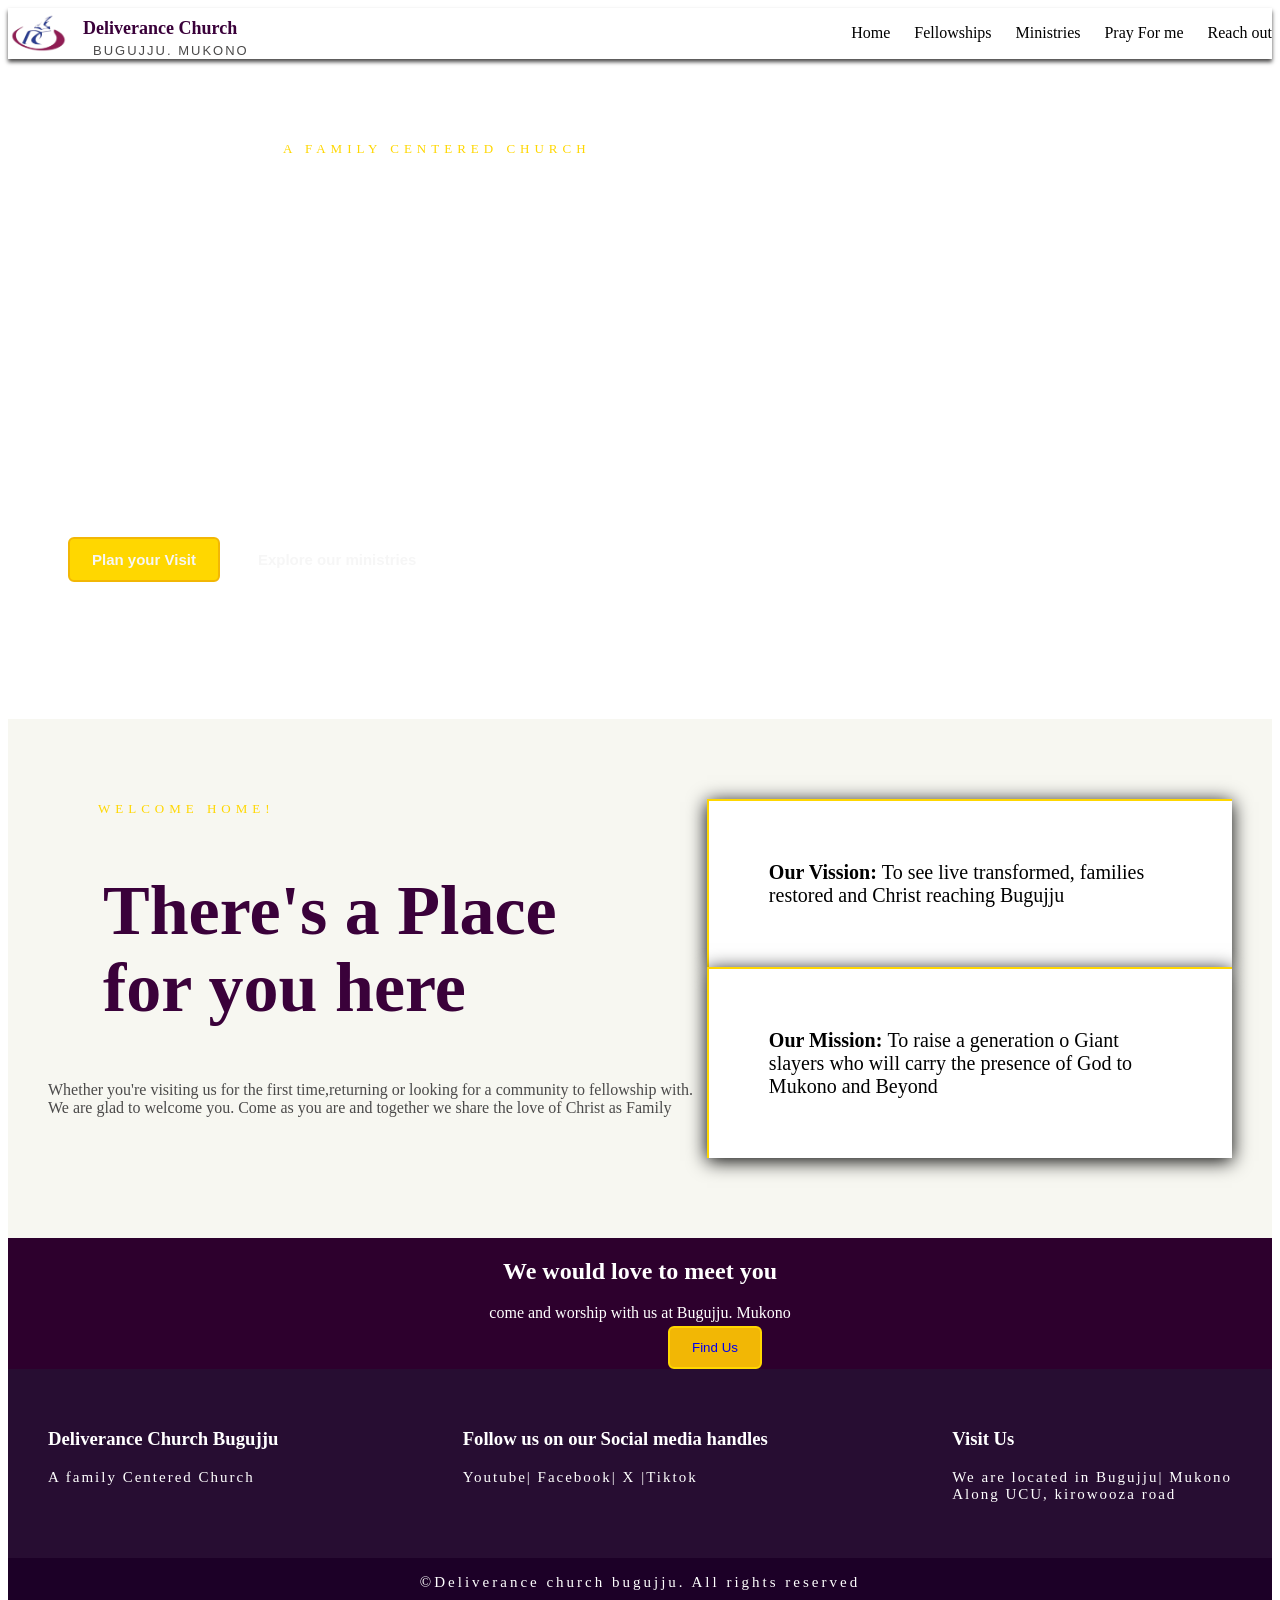
<file: index.html>
<!DOCTYPE html>
<html lang="en">
<head>
    <meta charset="UTF-8">
    <meta name="viewport" content="width=device-width, initial-scale=1.0">
    <title>Deliverance Church/ </title>
    <link rel="stylesheet" href="style.css">
</head>
<body>
    <header class="header">
        <div class="logo_area">
            <img class="logo" src="./WhatsApp_Image_2026-11-09_at_16.35.35-removebg-preview.png"><span class="brand_name">Deliverance Church<small> BUGUJJU. MUKONO</small></span>
            <!-- <h3>Deliverance Church bugujju</h3> -->
        </div>
        <nav>
            <ul class="nav_list">
                <li><a href="index.html">Home</a></li>
                <li><a href="fellowships.html">Fellowships</a></li>
                <li><a href="ministries.html">Ministries</a></li>
                <li><a href="pray.html">Pray For me</a></li>
                <li><a href="reach.html">Reach out</a></li>
            </ul>
        </nav>
    </header>
    <main>
        <section class="hero">
            <div class="content">
                <span class="motto">A FAMILY CENTERED CHURCH</span>
                <h1>Discover Faith.<br>Find a Family. Do Kingdom Business.</h1>
                <p>Welcome to Deliverance church Bugujju. We are a community of growing in christ, building stronger family bonds and sharing the love of Christ with Bugujju, Mukono and beyond</p>
            </div>
            <div class="actions">
                <button class="visit"><a href="reach.html">Plan your Visit</a></button>
            
                <button class="ministries"><a href="ministries.html">Explore our ministries</a></button>
            
            </div>
            </section>
            <section class="welcome">
                <div class="home">
                    <span class="motto">WELCOME HOME!</span>
                    <h1>There's a Place for you here</h1>
                    <p>Whether you're visiting us for the first time,returning or looking for a community to fellowship with. We are glad to welcome you. Come as you are and together we share the love of Christ as Family</p>
                </div>
                <div class="values">
                    <div class="value">
                        <strong>Our Vission: </strong><span>To see live transformed, families restored and Christ reaching Bugujju</span>
                    </div>
                    <div class="value_2">
                        <strong>Our Mission: </strong><span>To raise a generation o Giant slayers who will carry the presence of God to Mukono and Beyond</span>
                    
            </section>
    </main>
    <footer class="site_footer">
        <div class="footer_info">
        <h2>We would love to meet you</h2>
        <p>come and worship with us at Bugujju. Mukono</p>
        </div>
        <div class="btn">
        <button class="find_us"><a href="reach.html">Find Us</a></button>
    
        </div>
    </footer>
    <footer class="main_footer">
        <div class="footer_name">
        <h3>Deliverance Church Bugujju</h3>
        <p>A family Centered Church</p>
        </div>
        <div class="platforms">
            <h3>Follow us on our Social media handles</h3>
            <p>Youtube| Facebook| X |Tiktok</p>
        </div>
        <div class="location_1">
            <h3>Visit Us</h3>
            <p>We are located in Bugujju| Mukono <br> Along UCU, kirowooza road</p>
        </div>
       

    </footer>
    <footer class="copy">
        <p>&copy;Deliverance church bugujju. All rights reserved</p>
    </footer>
   
       

</body>
</html>
</file>
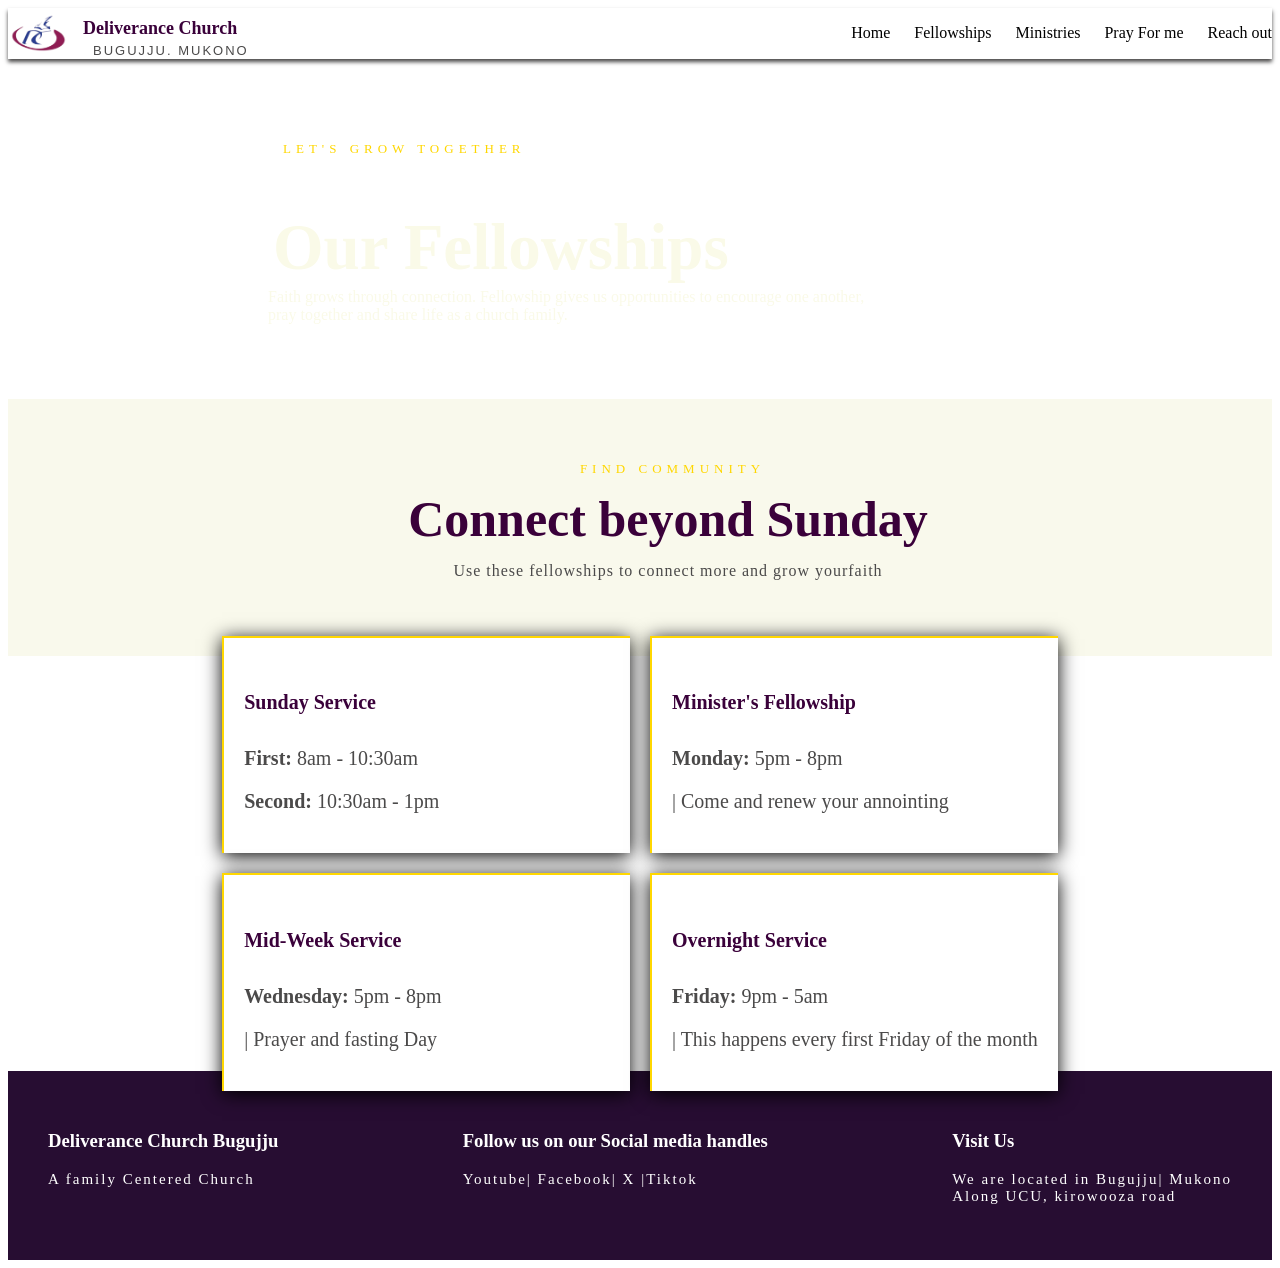
<file: fellowships.html>
<!DOCTYPE html>
<html lang="en">
<head>
    <meta charset="UTF-8">
    <meta name="viewport" content="width=device-width, initial-scale=1.0">
    <title>Deliverance Church</title>
    <link rel="stylesheet" href="style.css">
</head>
<body>
    <header class="header">
        <div class="logo_area">
            <img class="logo" src="./WhatsApp_Image_2026-11-09_at_16.35.35-removebg-preview.png"><span class="brand_name">Deliverance Church<small> BUGUJJU. MUKONO</small></span>
            <!-- <h3>Deliverance Church bugujju</h3> -->
        </div>
        <nav>
            <ul class="nav_list">
                <li><a href="index.html">Home</a></li>
                <li><a href="fellowships.html">Fellowships</a></li>
                <li><a href="ministries.html">Ministries</a></li>
                <li><a href="pray.html">Pray For me</a></li>
                <li><a href="reach.html">Reach out</a></li>
            </ul>
        </nav>
    </header>
    <main>
        <section class="hero_2">
            <div class="content">
            <span class="motto">LET'S GROW TOGETHER</span>
            <h1>Our Fellowships</h1>
            <p>Faith grows through connection. Fellowship gives us opportunities to encourage one another, pray together and share life as a church family.</p>
            </div>
        </section>
        <section class="min_hero">
            <div class="min">
                <span class="motto">FIND COMMUNITY </span>
                <h1>Connect beyond Sunday</h1>
                <p>Use these fellowships to connect more and grow yourfaith </p>
            </div>
            </section>
            <section class="services_sec">
                <div class="service_grid">
                <div class="service">
                    <h5>Sunday Service</h5>
                    <p><strong>First:</strong> 8am - 10:30am</p>
                    <p><strong>Second:</strong> 10:30am - 1pm</p>
                </div>
                <div class="service_2">
                    <h5>Minister's Fellowship</h5>
                    <p><strong>Monday:</strong> 5pm - 8pm</p>
                    <p>| Come and renew your annointing</p>
                    
                </div>
                <div class="service_3">
                    <h5>Mid-Week Service</h5>
                    <p><strong>Wednesday: </strong> 5pm - 8pm</p>
                    <p>| Prayer and fasting Day</p>
                </div>
                <div class="service_4">
                    <h5>Overnight Service</h5>
                    <p><strong>Friday: </strong> 9pm - 5am</p>
                    <p>| This happens every first Friday of the month</p>
                </div>
                </div>
            </section>
    </main>
    <footer class="main_footer">
        <div class="footer_name">
        <h3>Deliverance Church Bugujju</h3>
        <p>A family Centered Church</p>
        </div>
        <div class="platforms">
            <h3>Follow us on our Social media handles</h3>
            <p>Youtube| Facebook| X |Tiktok</p>
        </div>
        <div class="location_1">
            <h3>Visit Us</h3>
            <p>We are located in Bugujju| Mukono <br> Along UCU, kirowooza road</p>
        </div>
       

    </footer>
</body>
</html>
</file>
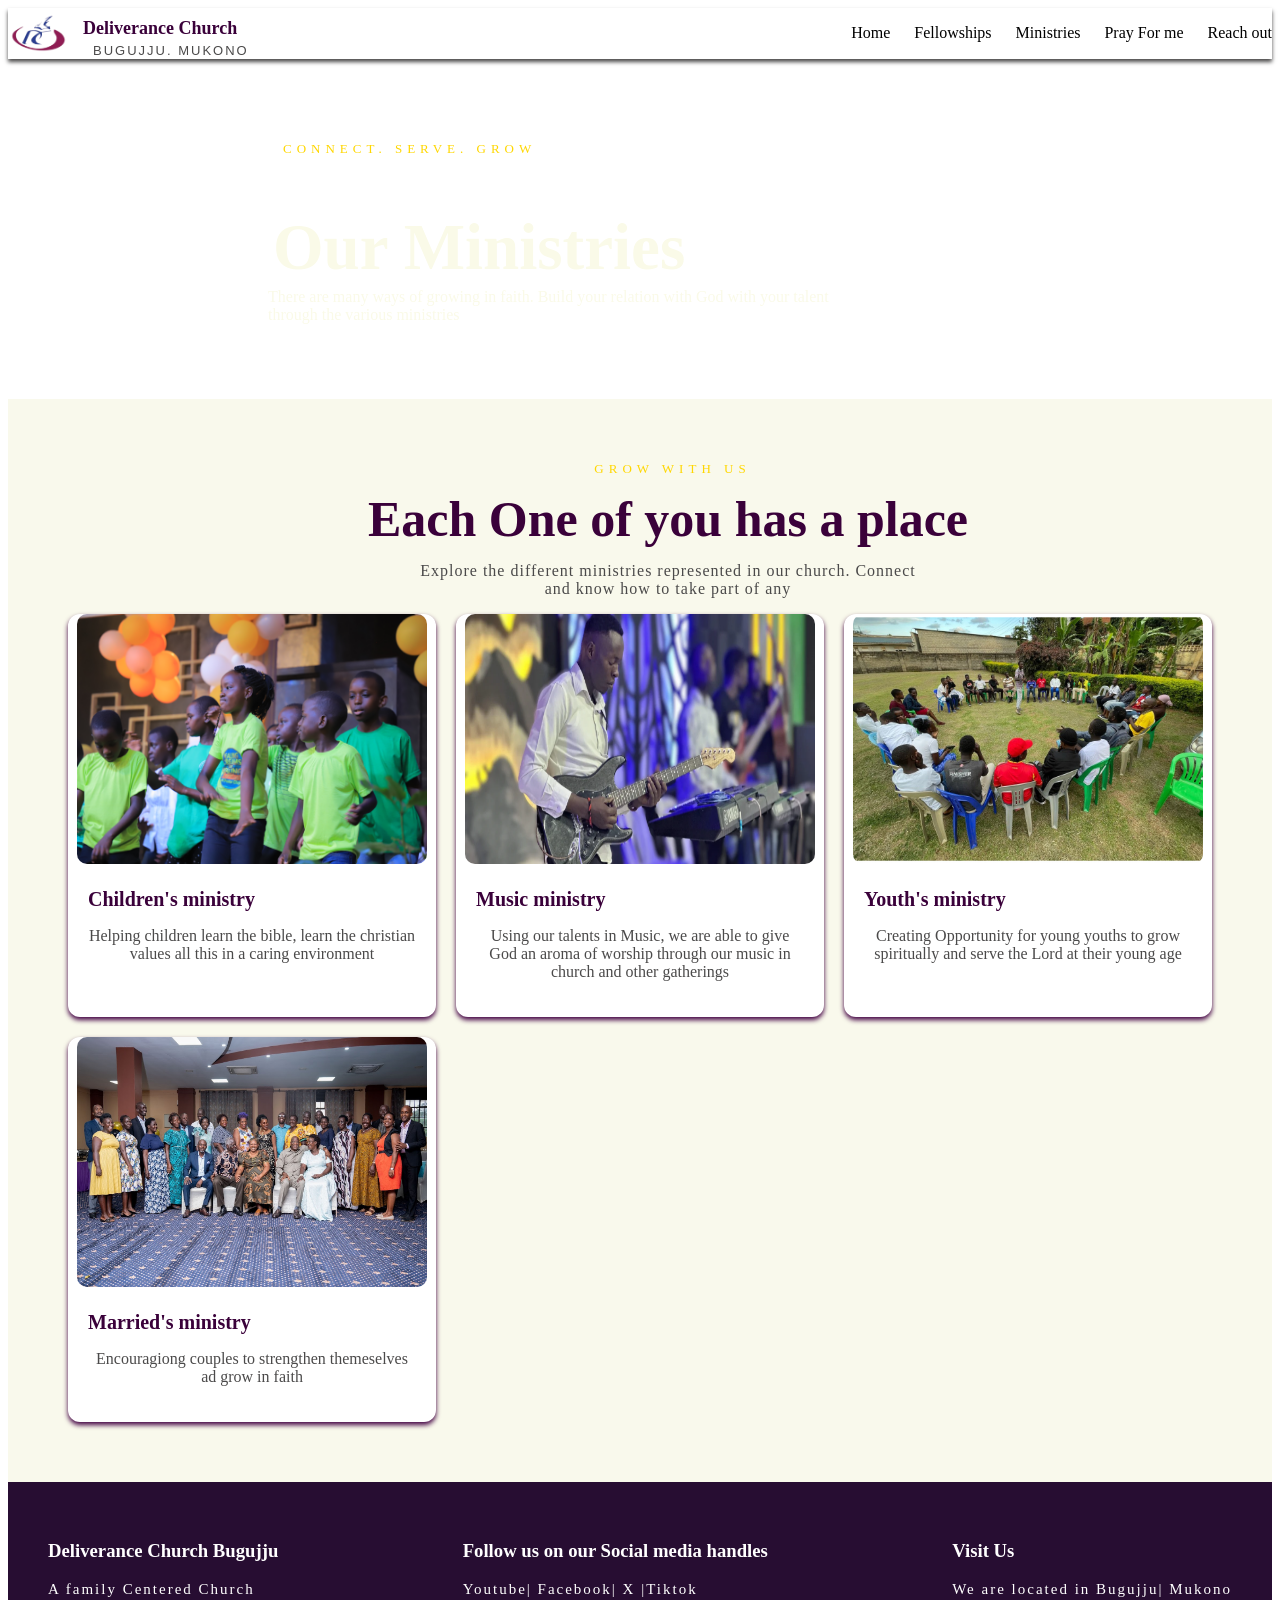
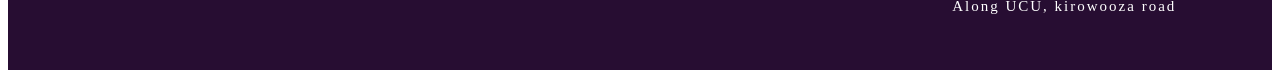
<file: ministries.html>
<!DOCTYPE html>
<html lang="en">
<head>
    <meta charset="UTF-8">
    <meta name="viewport" content="width=device-width, initial-scale=1.0">
    <title>Document</title>
    <link rel="stylesheet" href="style.css">
</head>
<body>
    <header class="header">
        <div class="logo_area">
            <img class="logo" src="./WhatsApp_Image_2026-11-09_at_16.35.35-removebg-preview.png"><span class="brand_name">Deliverance Church<small> BUGUJJU. MUKONO</small></span>
            <!-- <h3>Deliverance Church bugujju</h3> -->
        </div>
        <nav>
            <ul class="nav_list">
                <li><a href="index.html">Home</a></li>
                <li><a href="fellowships.html">Fellowships</a></li>
                <li><a href="ministries.html">Ministries</a></li>
                <li><a href="pray.html">Pray For me</a></li>
                <li><a href="reach.html">Reach out</a></li>
            </ul>
        </nav>
    </header>
    <main>
        <section class="hero_2">
            <div class="content">
            <span class="motto">CONNECT. SERVE. GROW</span>
            <h1>Our Ministries</h1>
            <p>There are many ways of growing in faith. Build your relation with God with your talent through the various ministries</p>
            </div>
        </section>
        <section class="min_hero">
            <div class="min">
                <span class="motto">GROW WITH US</span>
                <h1>Each One of you has a place</h1>
                <p>Explore the different ministries represented in our church. Connect and know how to take part of any</p>
            </div>
            <div class="cards">
                <div class="img_card">
                <img src="kid.JPG">
                <div class="card_text">
                <h4>Children's ministry</h4>
                <p>Helping children learn the bible, learn the christian values all this in a caring environment</p>
                </div>
                </div>
                
                <div class="img_card">
                <img src="music.webp">
                <div class="card_text">
                <h4>Music ministry</h4>
                <p>Using our talents in Music, we are able to give God an aroma of worship through our music in church and other gatherings</p>
                </div>
                </div>
                
                <div class="img_card">
                <img src="youth.jpg">
                <div class="card_text">
                <h4>Youth's ministry</h4>
                <p>Creating Opportunity for young youths to grow spiritually and serve the Lord at their young age</p>
                </div>
                </div>
                
                <div class="img_card">
                <img src="marrieds.jpg">
                <div class="card_text">
                <h4>Married's ministry</h4>
                <p>Encouragiong couples to strengthen themeselves ad grow in faith</p>
                </div>
                </div>
                
            </div>
        </section>
    </main>
    <footer class="main_footer">
        <div class="footer_name">
        <h3>Deliverance Church Bugujju</h3>
        <p>A family Centered Church</p>
        </div>
        <div class="platforms">
            <h3>Follow us on our Social media handles</h3>
            <p>Youtube| Facebook| X |Tiktok</p>
        </div>
        <div class="location_1">
            <h3>Visit Us</h3>
            <p>We are located in Bugujju| Mukono <br> Along UCU, kirowooza road</p>
        </div>
       

    </footer>
    
</body>
</html>
</file>
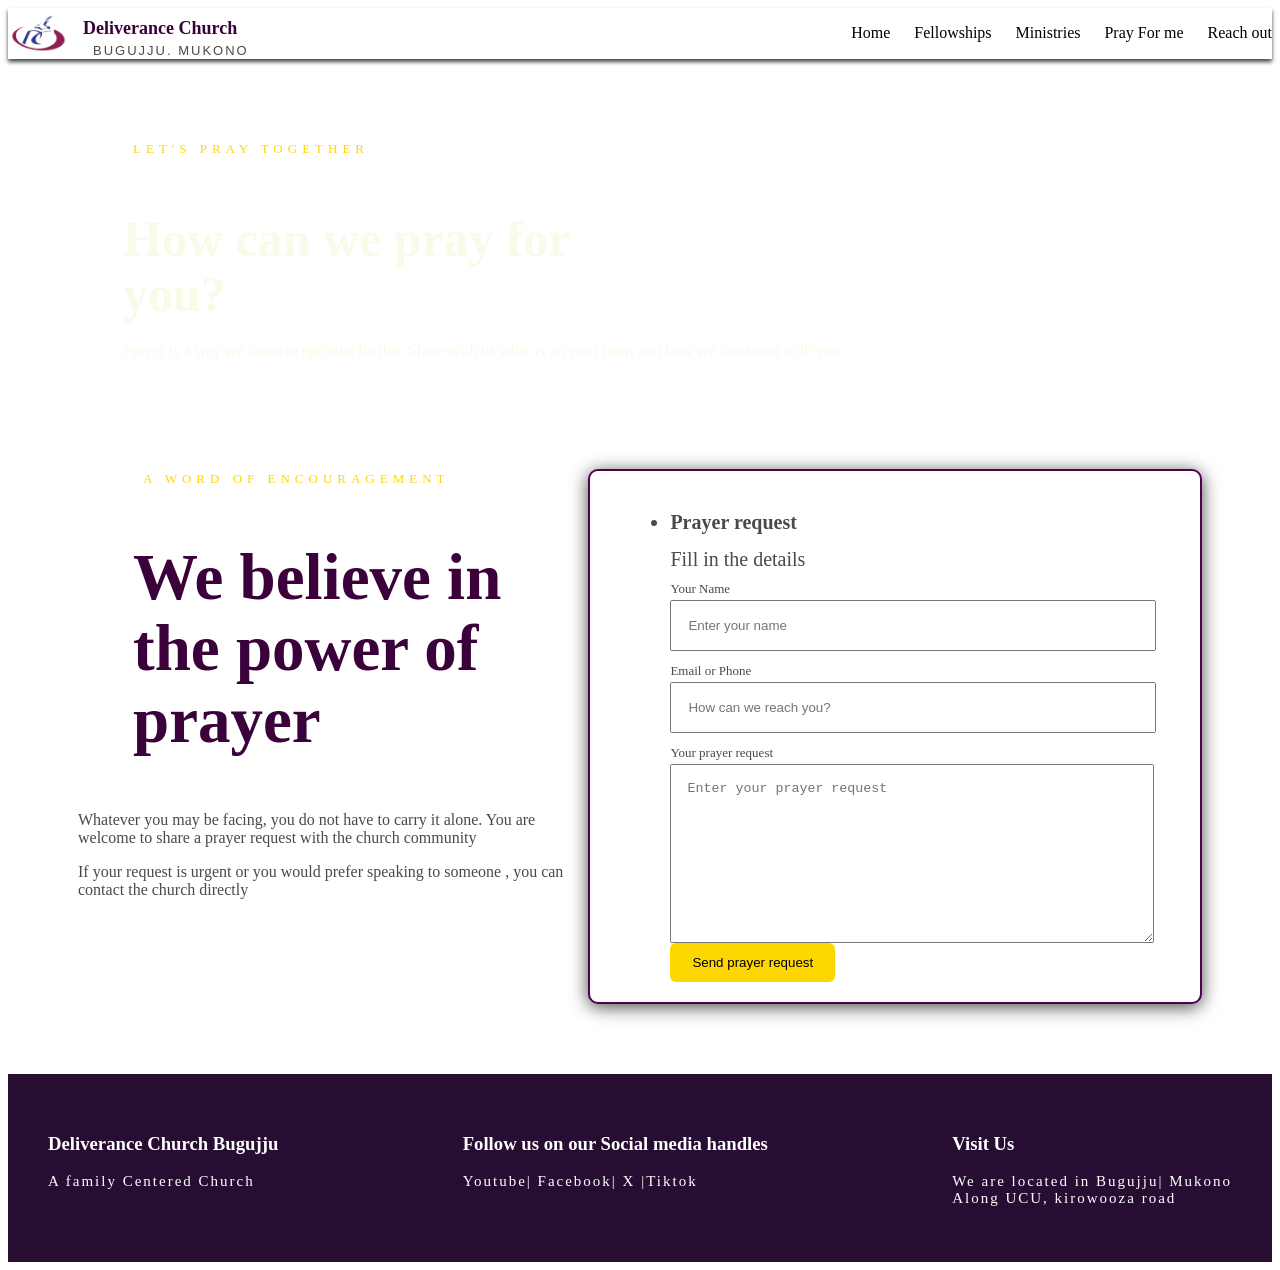
<file: pray.html>
<!DOCTYPE html>
<html lang="en">
<head>
    <meta charset="UTF-8">
    <meta name="viewport" content="width=device-width, initial-scale=1.0">
    <title>Document</title>
    <link rel="stylesheet" href="style.css">
</head>
<body>
   <header class="header">
        <div class="logo_area">
            <img class="logo" src="./WhatsApp_Image_2026-11-09_at_16.35.35-removebg-preview.png"><span class="brand_name">Deliverance Church<small> BUGUJJU. MUKONO</small></span>
            <!-- <h3>Deliverance Church bugujju</h3> -->
        </div>
        <nav>
            <ul class="nav_list">
                <li><a href="index.html">Home</a></li>
                <li><a href="fellowships.html">Fellowships</a></li>
                <li><a href="ministries.html">Ministries</a></li>
                <li><a href="pray.html">Pray For me</a></li>
                <li><a href="reach.html">Reach out</a></li>
            </ul>
        </nav>
    </header>
    <main>
        <section class="hero_2">
            <div class="content_1">
            <span class="motto">LET'S PRAY TOGETHER</span>
            <h1>How can we pray for you?</h1>
            <p>Prayer is a way we can win spiritual battles. Share with us what is on your heart and how we can stand with you</p>
            </div>
        </section>
        <section class="prayer">
            <div class="pray">
                <span class="motto">A WORD OF ENCOURAGEMENT</span>
                <h1>We believe in the power of prayer</h1>
                <p>Whatever you may be facing, you do not have to carry it alone. You are welcome to share a prayer request with the church community</p>
                <p>If your request is urgent or you would prefer speaking to someone , you can contact the church directly</p>
            </div>
            <div class="form">
                <form>
                    <h4>Prayer request</h4>
                    <p>Fill in the details </p>
                    <label for="name">Your Name</label>
                    <input type="name" id="name" required
                    placeholder="Enter your name">
                    <label for="email">Email or Phone</label>
                    <input type="number,email" id="email,number" placeholder="How can we reach you?">
                    <label for="request">Your prayer request</label>
                    <textarea placeholder="Enter your prayer request"></textarea>
                </form>
                <button class="submit" type="submit">Send prayer request</button>
            </div>
        </section>
    </main>
   <footer class="main_footer">
        <div class="footer_name">
        <h3>Deliverance Church Bugujju</h3>
        <p>A family Centered Church</p>
        </div>
        <div class="platforms">
            <h3>Follow us on our Social media handles</h3>
            <p>Youtube| Facebook| X |Tiktok</p>
        </div>
        <div class="location_1">
            <h3>Visit Us</h3>
            <p>We are located in Bugujju| Mukono <br> Along UCU, kirowooza road</p>
        </div>
       

    </footer> 
    
</body>
</html>
</file>
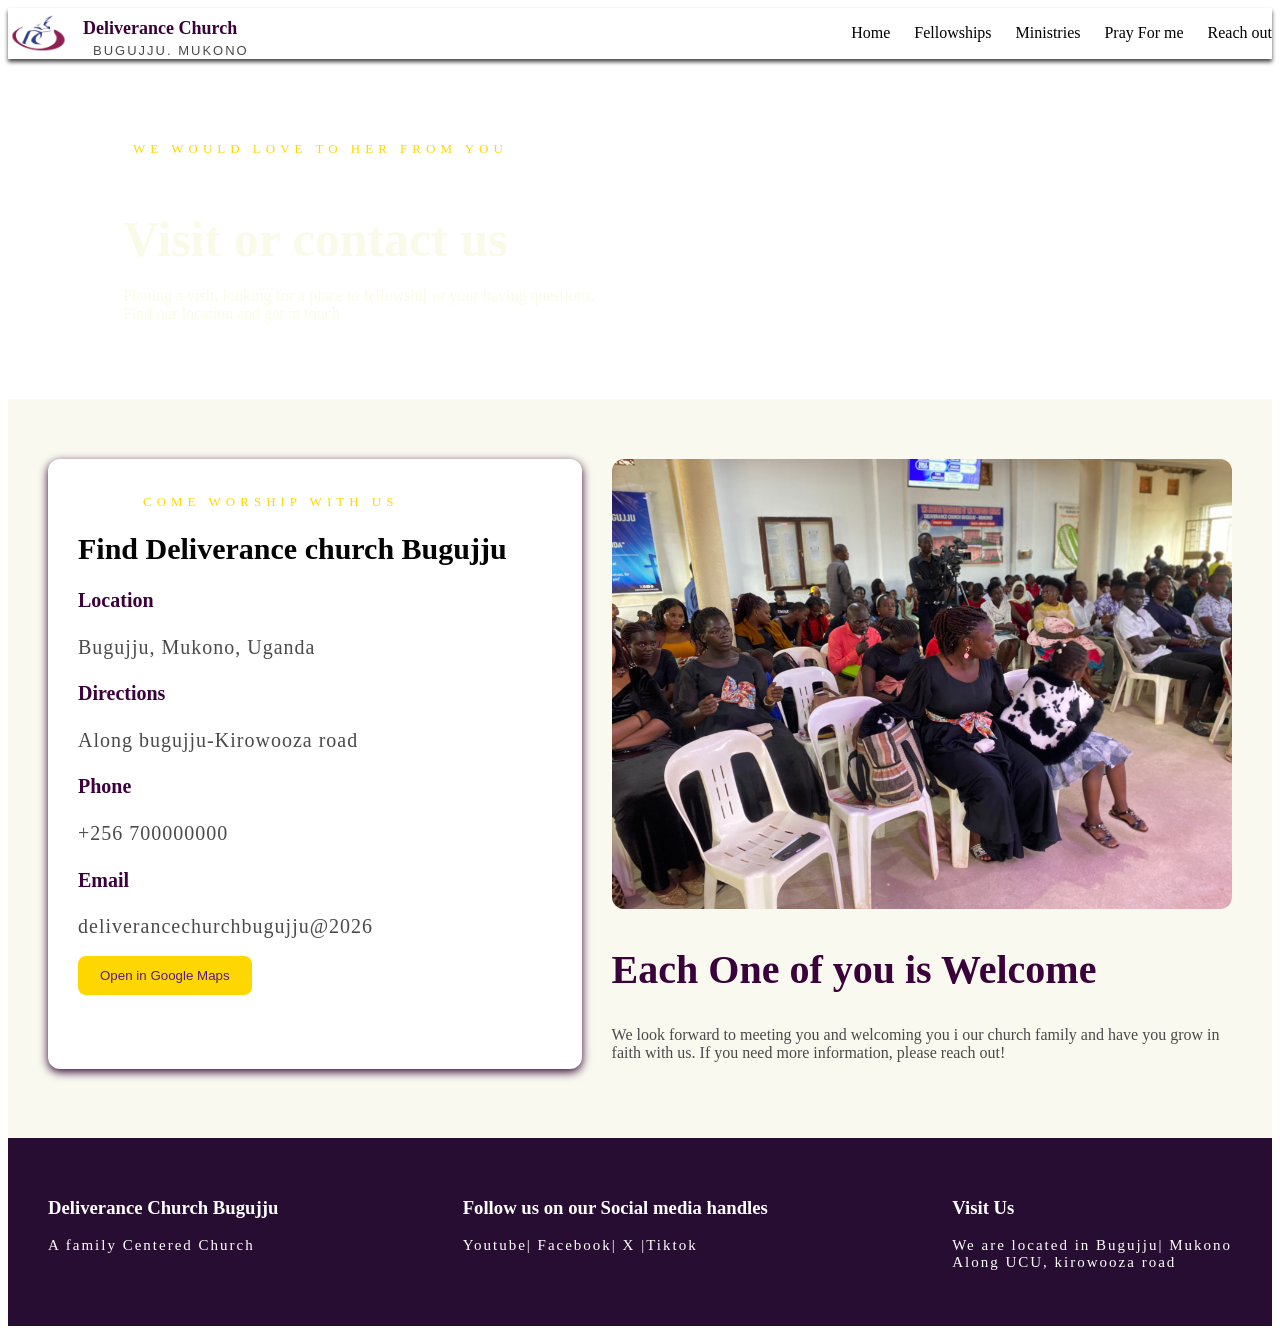
<file: reach.html>
<!DOCTYPE html>
<html lang="en">
<head>
    <meta charset="UTF-8">
    <meta name="viewport" content="width=device-width, initial-scale=1.0">
    <title>Document</title>
    <link rel="stylesheet" href="style.css">
</head>
<body>
    <header class="header">
        <div class="logo_area">
            <img class="logo" src="./WhatsApp_Image_2026-11-09_at_16.35.35-removebg-preview.png"><span class="brand_name">Deliverance Church<small> BUGUJJU. MUKONO</small></span>
            <!-- <h3>Deliverance Church bugujju</h3> -->
        </div>
        <nav>
            <ul class="nav_list">
                <li><a href="index.html">Home</a></li>
                <li><a href="fellowships.html">Fellowships</a></li>
                <li><a href="ministries.html">Ministries</a></li>
                <li><a href="pray.html">Pray For me</a></li>
                <li><a href="reach.html">Reach out</a></li>
            </ul>
        </nav>
    </header>
    <main>
        <section class="hero_2">
            <div class="content_1">
            <span class="motto">WE WOULD LOVE TO HER FROM YOU</span>
            <h1>Visit or contact us</h1>
            <p>Planing a visit, looking for a place to fellowshi[ or your having questions.<br> Find our location and get in touch</p>
            </div>
        </section>
        <section class="location">
            <div class="direction">
                <span class="motto">COME WORSHIP WITH US</span>
                <h2>Find Deliverance church Bugujju</h2>
            
            <div class="visit_item">
                <h4>Location</h4>
                <p>Bugujju, Mukono, Uganda</p>
            </div>
            <div class="visit_item">
                <h4>Directions</h4>
                <p>Along bugujju-Kirowooza road</p>
            </div>
            <div class="visit_item">
                <h4>Phone</h4>
                <p>+256 700000000</p>
            </div>
            <div class="visit_item">
                <h4>Email</h4>
                <p>deliverancechurchbugujju@2026</p>
            </div>
            <button class="map"><a href="">Open in Google Maps</a></button>
            </div>
            <div class="visit_right">
                <img src="IMG_7106.jpg">
                <h2>Each One of you is Welcome</h2>
                <p>We look forward to meeting you and welcoming you i our church family and have you grow in faith with us. If you need more information, please reach out! </p>
            </div>
        </section>
    </main>
    <footer class="main_footer">
        <div class="footer_name">
        <h3>Deliverance Church Bugujju</h3>
        <p>A family Centered Church</p>
        </div>
        <div class="platforms">
            <h3>Follow us on our Social media handles</h3>
            <p>Youtube| Facebook| X |Tiktok</p>
        </div>
        <div class="location_1">
            <h3>Visit Us</h3>
            <p>We are located in Bugujju| Mukono <br> Along UCU, kirowooza road</p>
        </div>
       

    </footer>
</body>
</html>
</file>
<file: style.css>
p{}
.header{
    background-color: white;
    box-shadow: 0 3px 4px rgb(75, 74, 74);
    display:flex;
    justify-content: space-between;
     color:rgb(58, 1, 58);
    font-weight: lighter;
    position: sticky;
    top: 0;
    
}
.brand_name{
    color: rgb(58, 1, 58);
    font-size: 18px;
    font-weight: 800;
    line-height: 1.15;
    font-family: serif;
    margin-left: 10px;
    margin-top: 10px;
    
}
.brand_name small{
    display: block;
    font-size: small;
    margin-top: 5px;
    color:rgb(75, 74, 74) ;
    font-weight: 300;
    font-family: 'Trebuchet MS', 'Lucida Sans Unicode', 'Lucida Grande', 'Lucida Sans', Arial, sans-serif;
    letter-spacing: 2px;
    margin-left: 10px;
    
}




.nav_list{
    display: flex;
    list-style: none;
    gap: 24px;
}
nav ul li a{
    text-decoration: none;
    color:#000000
}

.logo{
    width: 60px;
    height: 40px;
    object-fit: contain;
}
.hero{
    background-image: linear-gradient(rgba(34, 1, 54, 0.75)), url("6efd0427-ec1e-40d9-b756-39658d7654d5.JPG");
    background-size: cover;
    background-position: center;
    height: 500px;
    color: white;
    padding: 80px 60px;
    text-align:left;
    
}
.logo_area{
    display: flex;
    align-items: center;
    gap: 5px;
}
.motto{
    color: gold;
    letter-spacing: 5px;
    font-size: 13px;
    margin-left: 65px;
}
h1{
    font-size: 65px;
    margin: 55px ;
    line-height: 1.1;
    max-width: 550px;
}
.hero p{
    font-size: 16px;
    line-height: 1.6;
    max-width: 550px;
    margin: 55px;


}
.content{
    margin-left: 150px;
}
.visit, .ministries{
    padding: 12px 22px;
    font-size: 15px;
    font-weight: bold;
    border-radius: 6px;
    margin-right: 10px;
   

}
.actions a{
    text-decoration: none;
    color: rgb(246, 246, 246);
}
.visit{
    background-color: gold;
    border: 2px solid #f2b705;
    color: black;

}
.ministries{
    background-color: transparent;
    color: white;
    border: 2px solid white;
}
.actions a.visit{
    background-color: #f2b705;
    border: 2px solid #f2b705;
    color: black;
}
.welcome{
    padding: 80px;
    background-color: rgb(247, 247, 241);
    display:flex;
    padding: 80px 40px;
}
.members{
    width: 100%;
    border-radius: 12px;
}
.home span{
    margin: 50px;
    padding-top: 60px;
    margin-top: 50px;
    
}
.home h1{
    font-size: 70px;
    color: rgb(58, 1, 58);
}
.home p{
    color: rgb(75, 74, 74);
}
.value, .value_2{
    padding: 60px;
    border: 2px solid gold;
    border-right: 2px;
    border-bottom: 2px;
    background-color: white;
    box-shadow: 0 3px 18px;
    font-size: 20px;
}
.site_footer{
    align-content: center;
    background-color: rgb(45, 0, 45);
    color: white;
}
.footer_info{
    display: block;
    align-content: center;
    text-align: center;
    

}
.find_us{
    background-color: #f2b705;
    margin-left: 660px;
    padding: 12px 22px;
    margin-top: -80px;
    border: 2px solid gold;
    border-radius: 6px;
}
.find_us a{
    text-decoration: none;
}
.main_footer{
    background-color: rgba(28, 0, 39,0.95);
    color: white;
    padding: 40px;
    display: flex;
    justify-content: space-between;
}
.main_footer p{
    font-size: 20px;
    font-weight: lighter;
    font-size: 15px;
    letter-spacing: 2px;
}
.copy{
    background-color: rgb(28, 0, 39);
    padding: 1px;
    color: white;
    font-weight: light;
    text-align: center;
    font-size: 15px;
    letter-spacing: 3px;
}
.content p{
    margin-left: 50px;
    max-width: 600px;
    margin-top: -50px;
    font-weight: 10px;
    

}
.hero_2{
     background-image: linear-gradient(rgba(32, 1, 32, 0.8)), url("947e3115-6610-4036-a808-8d89ff63f310.JPG");
    background-size: cover;
    background-position: center;
    height: 180px;
    color: rgb(250, 250, 232);
    padding: 80px 60px;
    text-align:left;
    
}
.min_hero{
    background-color: rgb(249, 249, 236);
    text-align: center;
    padding: 60px;
}
.min h1{
    color: rgb(58, 1, 58);
    margin-left: 200px;
    margin-top: 15px;
    font-size: 50px;
    max-width: 800px;
}
.min h4{
    font-size: 32px;
}
.min p{
    color: rgb(75, 74, 74);
    max-width: 500px;
    margin-left: 350px;
    margin-top: -40px;
    letter-spacing: 1px;
}    
.cards img{
    width: 350px;
    height: 250px;
    border-radius: 10px;

}
.cards{
    display: grid;
    grid-template-columns: repeat(3, 1fr);
    gap: 20px;
    margin: 0 auto;
}  
.card_text{
    padding: 20px;
}
.card_text h4{
    margin: 0 0 10px 0;
}
.img_card{
    background-color: white;
    box-shadow: 0 3px 5px rgb(66, 0, 66);
    border-radius: 12px;
}
.img_card h4{
    color: rgb(58, 1, 58);
    font-size: 20px;
    text-align: left;
}
.img_card p{
    color:rgb(75, 74, 74) ;
}
.services_sec{
    display: flex;
    padding: 60px 40px;
    text-align: center;
    
}
.service_grid{
    display: grid;
    grid-template-columns: repeat(2,1fr);
    gap: 20px;
    margin: -80px auto;
    text-align: left;
}
.service_grid h5{
    color: rgb(58, 1, 58);
    font-size: 20px;
}
.service_grid p{
    color: rgb(75, 74, 74);
}
.service, .service_1, .service_2, .service_3, .service_4{
     padding: 20px;
    border: 2px solid gold;
    border-right: 2px;
    border-bottom: 2px;
    background-color: white;
    box-shadow: 0 3px 18px;
    font-size: 20px;
}
.content_1 h1{
    font-size: 50px;
}
.content_1 p{
    margin-top: -35px;
    margin-left: 55px;
}
.prayer{
    display: flex;
    padding: 70px;
    
}
.pray p{
    max-width: 600px;
    color:rgb(75, 74, 74) ;
}
.pray h1{
    color: rgb(58, 1, 58);
}
form{
    display:list-item;
    line-height: 10px;
    font-size: 20px;
}
label{
    display: block;
    font-weight: 700px;
    font-size: 13px;
    margin: 15px 0 6px;
}
.form{
    padding:20px 80px;
    background-color: white;
    border: 2px solid rgb(79, 0, 79);
    box-shadow: 0 3px 18px;
    color: rgb(75, 74, 74);
    min-width: 40%;
    border-radius: 10px;
    
}
textarea{
    min-height: 145px;
}
.submit{
    background-color: gold;
    border: 2px yellow;
    padding: 12px 22px;
    border-radius: 6px;
}
input,textarea{
    width: 100%;
    padding: 16px;
}
.location{
    padding: 60px 40px;
    display: flex;
    gap: 30px;
    background-color:rgb(249, 249, 240);
    
}
.visit_right img{
    width: 100%;
    height: 450px;
    border-radius: 12px;
    box-shadow: 0 3px 1opx rgb(50, 0, 50);
}
.visit_right{
    min-width: 50%;
}
.location h2{
    font-size: 30px;
    
}
.direction{
    /* flex: 1 1 50%; */
    padding: 30px;
    min-width: 40%;
    max-height:550px;
    background-color: white;
    border-radius: 12PX;
    font-size: 20px;
    box-shadow: 0 3px 10px rgb(50, 0, 50);
    line-height: 1;
    
}
.location h4{
    color: rgb(58, 1, 58);
}
.visit_right h2{
    color: rgb(58, 1, 58);
    font-size: 40px;
}
.location p{
    color: rgb(75, 74, 74);
}
.direction p{
    color: rgb(75, 74, 74);
    font-size: 20px;
    letter-spacing: 1px;
}
.map{
    background-color: gold;
    padding: 12px 22px;
    border: gold;
    border-radius: 8px;
}
.map a{
    text-decoration: none;
    
}
</file>
